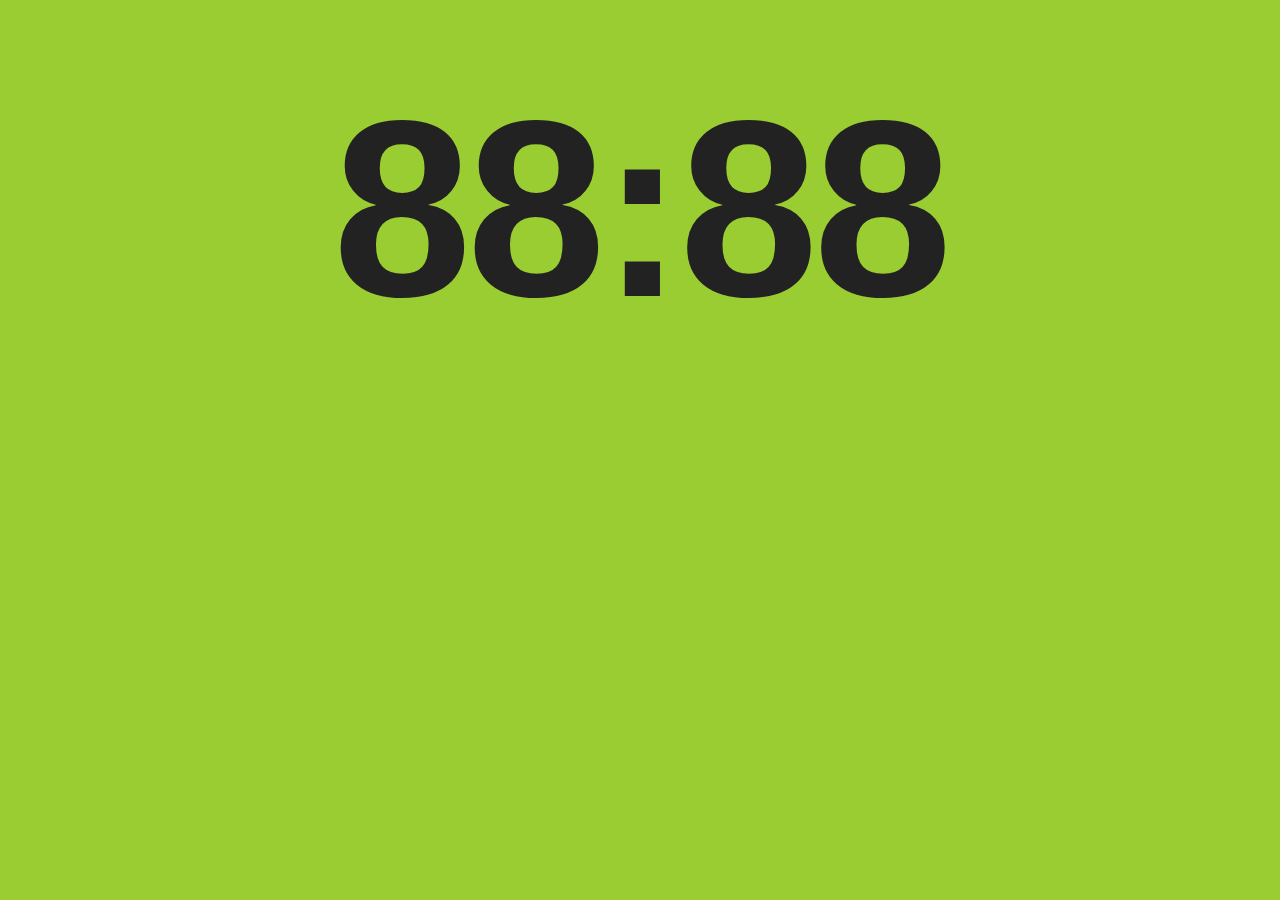
<file: hourglass/index.html>
<!DOCTYPE html>
<html lang="en">
<head>
    <meta charset="utf-8">
    <title>Hourglass</title>
    <meta name="description" content="A simple countdown system">
    <meta name="author" content="José Lopes de Oliveira Júnior">

    <meta name="viewport" content="width=device-width, initial-scale=1">

    <link rel="stylesheet" href="css/normalize.css">
    <link rel="stylesheet" href="css/skeleton.css">
    <link rel="stylesheet" href="css/hourglass.css">

    <link rel="icon" type="image/png" href="img/hourglass-16.png">
</head>
<body class="container">
    <section class="header">
        <h1 class="title" id="display">88:88</h1>
    </section>

    <!-- JavaScripts -->
    <script src="js/jquery-2.1.4.min.js"></script>
    <script src="js/hourglass.js"></script>
</body>
</html>
</file>
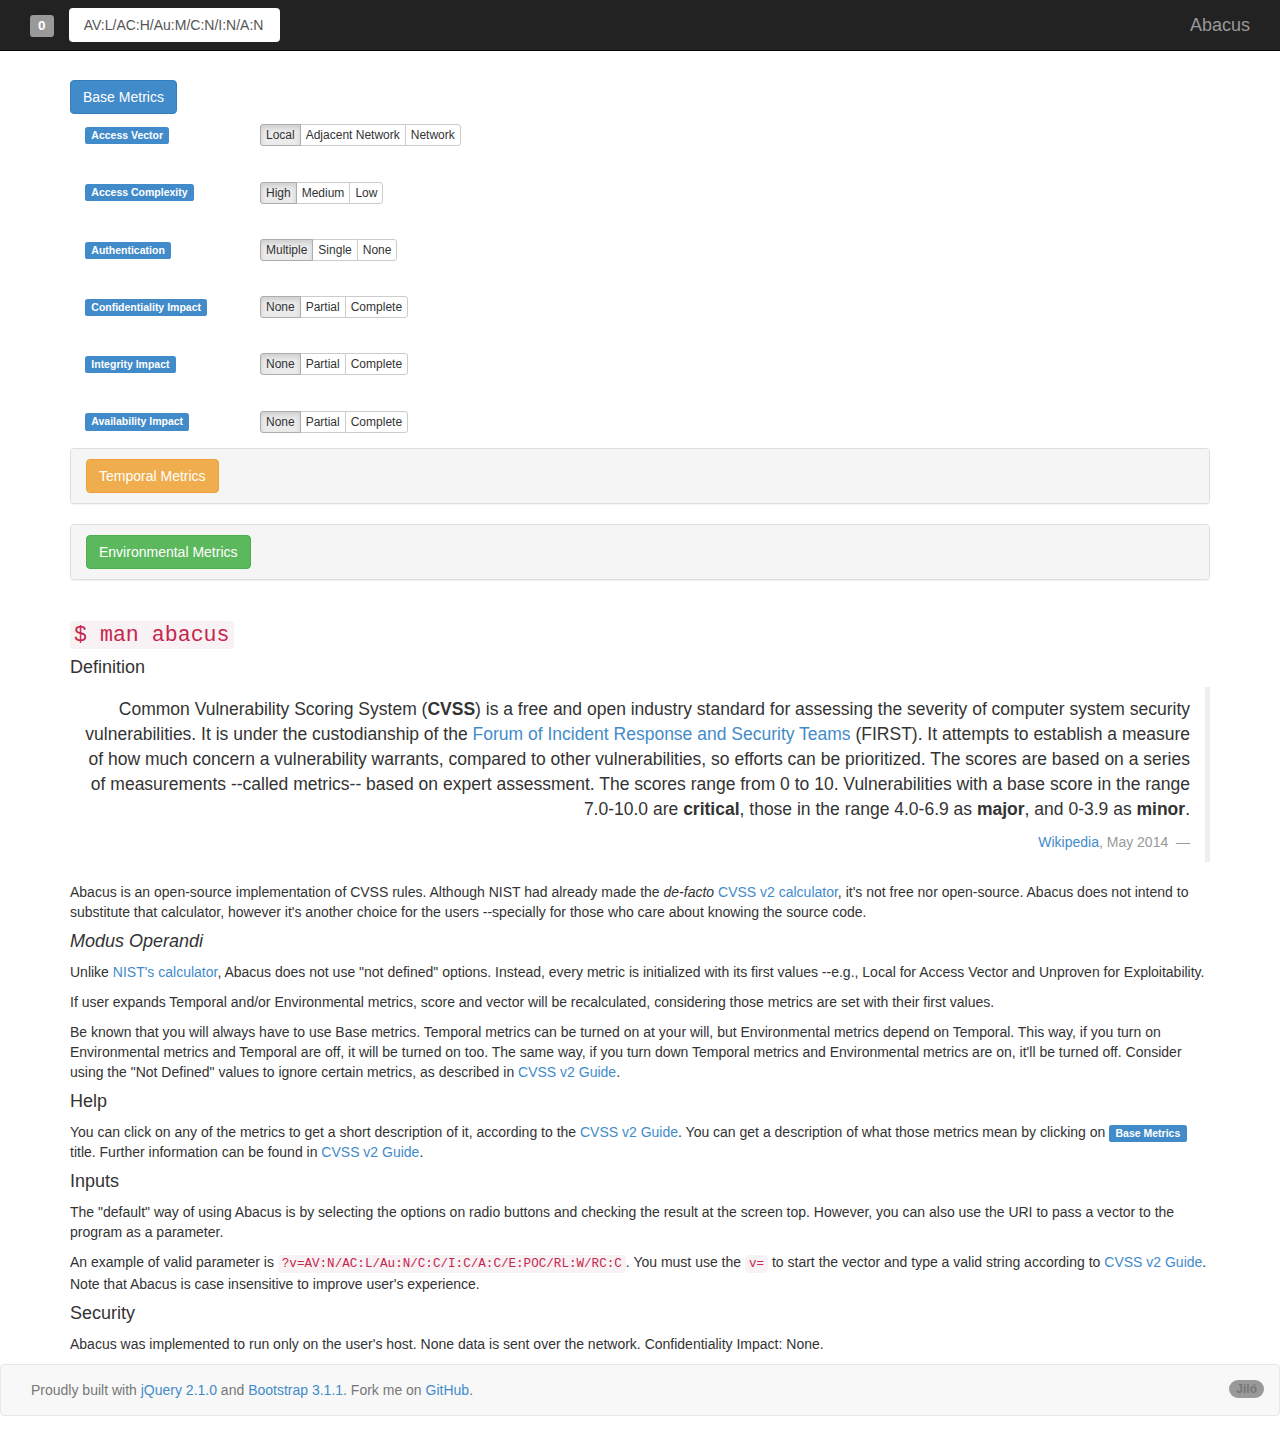
<file: abacus/cvss2.html>
<!doctype html>
<html lang="en">
<head>
    <meta charset="utf-8">
    <title>Abacus - The Open-Source CVSS Calculator</title>
    <meta name="viewport" content="width=device-width, initial-scale=1">
    <meta name="author" content="José Lopes de Oliveira Jr.">
    <meta name="description" content="Abacus - The Open-Source CVSS Calculator">
    <meta name="keywords" content="security, information, risk, incident, vulnerability, cvss">

    <link href="css/bootstrap.min.css" rel="stylesheet">
    <link rel="icon" href="img/abacus-logo-16x16.png">

    <!-- Analytics here -->
</head>
<body style="padding-top: 70px;">  <!-- fixed navbar requires addtional padding -->
    <nav class="navbar navbar-inverse navbar-fixed-top" role="navigation">
        <div class="container-fluid">
            <div class="navbar-header">
                <button type="button" class="navbar-toggle" data-toggle="collapse" data-target="#navbar-content">
                    <span class="sr-only">Toggle navigation</span>
                    <span class="icon-bar"></span>
                    <span class="icon-bar"></span>
                    <span class="icon-bar"></span>
                </button>
                <h4 class="navbar-text navbar-left"><label class="label label-default" id="score">0</label></h4>
            </div>

            <div class="collapse navbar-collapse" id="navbar-content">
                <input type="text" class="form-control input-group navbar-form navbar-left" id="vector" onClick="this.select();" value="AV:L/AC:H/Au:M/C:N/I:N/A:N">
                <a class="navbar-brand navbar-right" href="#">Abacus</a>
            </div>
        </div>
    </nav>

    <section class="container" id="base">
        <h4><span class="btn btn-primary" data-toggle="modal" data-target="#base-modal">Base Metrics</span></h4>
        <form class="form-group">
            <label for="base-av" class="col-sm-2 control-label"><span class="label label-primary" data-container="body" data-toggle="popover" data-placement="right" data-content="This metric reflects how the vulnerability is exploited.  The more remote an attacker can be to attack a host, the greater the vulnerability score." data-title="Access Vector" id="base-av">Access Vector</span></label>
            <div class="btn-group btn-group-xs" data-toggle="buttons">
                <label class="btn btn-default" data-toggle="tooltip" data-placement="bottom" title="Requires the attacker to have either physical access to the vulnerable system or a local (shell) account." id="rb-av-l">
                    <input type="radio" name="rb-av" value="r000">Local
                </label>
                <label class="btn btn-default" data-toggle="tooltip" data-placement="bottom" title="Requires the attacker to have access to either the broadcast or collision domain of the vulnerable software." id="rb-av-a">
                    <input type="radio" name="rb-av" value="r001">Adjacent Network
                </label>
                <label class="btn btn-default" data-toggle="tooltip" data-placement="bottom" title="The vulnerable software is bound to the network stack and the attacker does not require local network access or local access." id="rb-av-n">
                    <input type="radio" name="rb-av" value="r002">Network
                </label>
            </div>
        </form><br>

        <form class="form-group">
            <label for="base-ac" class="col-sm-2 control-label"><span class="label label-primary" data-container="body" data-toggle="popover" data-placement="right" data-content="This metric measures the complexity of the attack required to exploit the vulnerability once an attacker has gained access to the target system.  The lower the required complexity, the higher the vulnerability score." data-title="Access Complexity" id="base-ac">Access Complexity</span></label>
            <div class="btn-group btn-group-xs" data-toggle="buttons">
                <label class="btn btn-default" data-toggle="tooltip" data-placement="bottom" title="Specialized access conditions exist." id="rb-ac-h">
                    <input type="radio" name="rb-ac" value="r010">High
                </label>
                <label class="btn btn-default" data-toggle="tooltip" data-placement="bottom" title="The access conditions are somewhat specialized." id="rb-ac-m">
                    <input type="radio" name="rb-ac" value="r011">Medium
                </label>
                <label class="btn btn-default" data-toggle="tooltip" data-placement="bottom" title="Specialized access conditions or extenuating circumstances do not exist." id="rb-ac-l">
                    <input type="radio" name="rb-ac" value="r012">Low
                </label>
            </div>
        </form><br>

        <form class="form-group">
            <label for="base-au" class="col-sm-2 control-label"><span class="label label-primary" data-container="body" data-toggle="popover" data-placement="right" data-content="This metric measures the number of times an attacker must authenticate to a target in order to exploit a vulnerability. The fewer authentication instances that are required, the higher the vulnerability score." data-title="Authentication" id="base-au">Authentication</span></label>
            <div class="btn-group btn-group-xs" data-toggle="buttons">
                <label class="btn btn-default" data-toggle="tooltip" data-placement="bottom" title="Specialized access conditions or extenuating circumstances do not exist." id="rb-au-m">
                    <input type="radio" name="rb-au" value="r020">Multiple
                </label>
                <label class="btn btn-default" data-toggle="tooltip" data-placement="bottom" title="Requires an attacker to be logged into the system (such as at a command line or via a desktop session or web interface)." id="rb-au-s">
                    <input type="radio" name="rb-au" value="r021">Single
                </label>
                <label class="btn btn-default" data-toggle="tooltip" data-placement="bottom" title="Authentication is not required to exploit the vulnerability." id="rb-au-n">
                    <input type="radio" name="rb-au" value="r022">None
                </label>
            </div>
        </form><br>

        <form class="form-group">
            <label for="base-c" class="col-sm-2 control-label"><span class="label label-primary" data-container="body" data-toggle="popover" data-placement="right" data-content="This metric measures the impact on confidentiality of a successfully exploited vulnerability.  Increased confidentiality impact increases the vulnerability score." data-title="Confidentiality Impact" id="base-c">Confidentiality Impact</span></label>
            <div class="btn-group btn-group-xs" data-toggle="buttons">
                <label class="btn btn-default" data-toggle="tooltip" data-placement="bottom" title="There is no impact to the confidentiality of the system." id="rb-c-n">
                    <input type="radio" name="rb-c" value="r030">None
                </label>
                <label class="btn btn-default" data-toggle="tooltip" data-placement="bottom" title="There is considerable informational disclosure." id="rb-c-p">
                    <input type="radio" name="rb-c" value="r031">Partial
                </label>
                <label class="btn btn-default" data-toggle="tooltip" data-placement="bottom" title="There is total information disclosure, resulting in all system files being revealed." id="rb-c-c">
                    <input type="radio" name="rb-c" value="r032">Complete
                </label>
            </div>
        </form><br>

        <form class="form-group">
            <label for="base-i" class="col-sm-2 control-label"><span class="label label-primary" data-container="body" data-toggle="popover" data-placement="right" data-content="This metric measures the impact to integrity of a successfully exploited vulnerability.  Increased integrity impact increases the vulnerability score." data-title="Integrity Impact" id="base-i">Integrity Impact</span></label>
            <div class="btn-group btn-group-xs" data-toggle="buttons">
                <label class="btn btn-default" data-toggle="tooltip" data-placement="bottom" title="There is no impact to the integrity of the system." id="rb-i-n">
                    <input type="radio" name="rb-i" value="r040">None
                </label>
                <label class="btn btn-default" data-toggle="tooltip" data-placement="bottom" title="Modification of some system files or information is possible, but the attacker does not have control over what can be modified, or the scope of what the attacker can affect is limited." id="rb-i-p">
                    <input type="radio" name="rb-i" value="r041">Partial
                </label>
                <label class="btn btn-default" data-toggle="tooltip" data-placement="bottom" title="There is a total compromise of system integrity." id="rb-i-c">
                    <input type="radio" name="rb-i" value="r042">Complete
                </label>
            </div>
        </form><br>

        <form class="form-group">
            <label for="base-a" class="col-sm-2 control-label"><span class="label label-primary" data-container="body" data-toggle="popover" data-placement="right" data-content="This metric measures the impact to availability of a successfully exploited vulnerability. Increased availability impact increases the vulnerability score." data-title="Availability Impact" id="base-a">Availability Impact</span></label>
            <div class="btn-group btn-group-xs" data-toggle="buttons">
                <label class="btn btn-default" data-toggle="tooltip" data-placement="top" title="There is no impact to the availability of the system." id="rb-a-n">
                    <input type="radio" name="rb-a" value="r050">None
                </label>
                <label class="btn btn-default" data-toggle="tooltip" data-placement="top" title="There is reduced performance or interruptions in resource availability." id="rb-a-p">
                    <input type="radio" name="rb-a" value="r051">Partial
                </label>
                <label class="btn btn-default" data-toggle="tooltip" data-placement="top" title="There is a total shutdown of the affected resource." id="rb-a-c">
                    <input type="radio" name="rb-a" value="r052">Complete
                </label>
            </div>
        </form>

        <div class="modal fade" id="base-modal" tabindex="-1" role="dialog" aria-labelledby="base-modal-label" aria-hidden="true">
            <div class="modal-dialog">
                <div class="modal-content">
                    <div class="modal-header">
                        <button type="button" class="close" data-dismiss="modal" aria-hidden="true">&times;</button>
                        <h4 class="modal-title" id="base-modal-label">Metrics</h4>
                    </div>
                    <div class="modal-body">
                        <p>CVSS is composed of three metric groups: Base, Temporal, and Environmental, each consisting of a set of metrics.</p>
                        <h4><span class="label label-primary">Base Metrics</span></h4>
                        <p>The base metric group captures the characteristics of a vulnerability that are constant with time and across user environments. The Access Vector, Access Complexity, and Authentication metrics capture how the vulnerability is accessed and whether or not extra conditions are required to exploit it. The three impact metrics measure how a vulnerability, if exploited, will directly affect an IT asset, where the impacts are independently defined as the degree of loss of confidentiality, integrity, and availability. For example, a vulnerability could cause a partial loss of integrity and availability, but no loss of confidentiality.</p>

                        <h4><span class="label label-warning">Temporal Metrics</span></h4>
                        <p>The threat posed by a vulnerability may change over time. Three such factors that CVSS captures are: confirmation of the technical details of a vulnerability, the remediation status of the vulnerability, and the availability of exploit code or techniques. Since temporal metrics are optional they each include a metric value that has no effect on the score. This value is used when the user feels the particular metric does not apply and wishes to "skip over" it.</p>

                        <h4><span class="label label-success">Environmental Metrics</span></h4>
                        <p>Different environments can have an immense bearing on the risk that a vulnerability poses to an organization and its stakeholders. The CVSS environmental metric group captures the characteristics of a vulnerability that are associated with a user's IT environment. Since environmental metrics are optional they each include a metric value that has no effect on the score. This value is used when the user feels the particular metric does not apply and wishes to "skip over" it.</p>

                        <img class="img-responsive" src="img/cvss-metric-equations.jpg">
                        <p><small><em>This image is part of CVSS v2 Guide.</em></small></p>

                        <p>Read more at <a href="http://www.first.org/cvss/cvss-guide.html" target="_blank">CVSS v2 Complete Documentation</a>.</p>
                    </div>
                    <div class="modal-footer">
                        <button type="button" class="btn btn-default" data-dismiss="modal">Ok</button>
                    </div>
                </div>
            </div>
        </div>
    </section> <!-- Base Metrics -->

    <section class="container panel-group" id="temp">
        <div class="panel panel-default">
            <div class="panel-heading">
                <h4 class="panel-title">
                    <a data-toggle="collapse" data-parent="#temp" href="#temp-data" id="temp-title">
                        <span class="btn btn-warning">Temporal Metrics</span>
                    </a>
                </h4>
            </div>
            <div id="temp-data" class="panel-collapse collapse">
                <div class="panel-body">
                    <form class="form-group">
                        <label for="temp-e" class="col-sm-2 control-label"><span class="label label-warning" data-container="body" data-toggle="popover" data-placement="right" data-content="This metric measures the current state of exploit techniques or code availability.  The more easily a vulnerability can be exploited, the higher the vulnerability score." data-title="Exploitability" id="temp-e">Exploitability</span></label>
                        <div class="btn-group btn-group-xs" data-toggle="buttons">
                            <label class="btn btn-default" data-toggle="tooltip" data-placement="bottom" title="No exploit code is available, or an exploit is entirely theoretical." id="rt-e-u">
                                <input type="radio" name="rt-e" value="r100">Unproven
                            </label>
                            <label class="btn btn-default" data-toggle="tooltip" data-placement="bottom" title="Proof-of-concept exploit code or an attack demonstration that is not practical for most systems is available." id="rt-e-poc">
                                <input type="radio" name="rt-e" value="r101">Proof-of-Concept
                            </label>
                            <label class="btn btn-default" data-toggle="tooltip" data-placement="bottom" title="Functional exploit code is available." id="rt-e-f">
                                <input type="radio" name="rt-e" value="r102">Functional
                            </label>
                            <label class="btn btn-default" data-toggle="tooltip" data-placement="bottom" title="Either the vulnerability is exploitable by functional mobile autonomous code, or no exploit is required (manual trigger) and details are widely available." id="rt-e-h">
                                <input type="radio" name="rt-e" value="r103">High
                            </label>
                            <label class="btn btn-default" data-toggle="tooltip" data-placement="bottom" title="Assigning this value to the metric will not influence the score." id="rt-e-nd">
                                <input type="radio" name="rt-e" value="r104">Not Defined
                            </label>
                        </div>
                    </form><br>

                    <form class="form-group">
                        <label for="temp-rl" class="col-sm-2 control-label"><span class="label label-warning" data-container="body" data-toggle="popover" data-placement="right" data-content="The remediation level of a vulnerability is an important factor for prioritization.  The less official and permanent a fix, the higher the vulnerability score is." data-title="Remediation Level" id="temp-rl">Remediation Level</span></label>
                        <div class="btn-group btn-group-xs" data-toggle="buttons">
                            <label class="btn btn-default" data-toggle="tooltip" data-placement="bottom" title="A complete vendor solution is available." id="rt-rl-of">
                                <input type="radio" name="rt-rl" value="r110">Official Fix
                            </label>
                            <label class="btn btn-default" data-toggle="tooltip" data-placement="bottom" title="There is an official but temporary fix available." id="rt-rl-tf">
                                <input type="radio" name="rt-rl" value="r111">Temporary Fix
                            </label>
                            <label class="btn btn-default" data-toggle="tooltip" data-placement="bottom" title="There is an unofficial, non-vendor solution available." id="rt-rl-w">
                                <input type="radio" name="rt-rl" value="r112">Workaround
                            </label>
                            <label class="btn btn-default" data-toggle="tooltip" data-placement="bottom" title="There is either no solution available or it is impossible to apply." id="rt-rl-u">
                                <input type="radio" name="rt-rl" value="r113">Unavailable
                            </label>
                            <label class="btn btn-default" data-toggle="tooltip" data-placement="bottom" title="Assigning this value to the metric will not influence the score." id="rt-rl-nd">
                                <input type="radio" name="rt-rl" value="r114">Not Defined
                            </label>
                        </div>
                    </form><br>

                    <form class="form-group">
                        <label for="temp-rc" class="col-sm-2 control-label"><span class="label label-warning" data-container="body" data-toggle="popover" data-placement="right" data-content="This metric measures the degree of confidence in the existence of the vulnerability and the credibility of the known technical details.  The more a vulnerability is validated by the vendor or other reputable sources, the higher the score." data-title="Report Confidence" id="temp-rc">Report Confidence</span></label>
                        <div class="btn-group btn-group-xs" data-toggle="buttons">
                            <label class="btn btn-default" data-toggle="tooltip" data-placement="top" title="There is a single unconfirmed source or possibly multiple conflicting reports." id="rt-rc-uc">
                                <input type="radio" name="rt-rc" value="r120">Unconfirmed
                            </label>
                            <label class="btn btn-default" data-toggle="tooltip" data-placement="top" title="There are multiple non-official sources, possibly including independent security companies or research organizations." id="rt-rc-ur">
                                <input type="radio" name="rt-rc" value="r121">Uncorroborated
                            </label>
                            <label class="btn btn-default" data-toggle="tooltip" data-placement="top" title="The vulnerability has been acknowledged by the vendor or author of the affected technology. " id="rt-rc-c">
                                <input type="radio" name="rt-rc" value="r122">Confirmed
                            </label>
                            <label class="btn btn-default" data-toggle="tooltip" data-placement="top" title="Assigning this value to the metric will not influence the score." id="rt-rc-nd">
                                <input type="radio" name="rt-rc" value="r123">Not Defined
                            </label>
                        </div>
                    </form>
                </div>
            </div>  <!-- temp-data -->
        </div>
    </section>  <!-- Temporal Metrics -->

    <section class="container panel-group" id="envi">
        <div class="panel panel-default">
            <div class="panel-heading">
                <h4 class="panel-title">
                    <a data-toggle="collapse" data-parent="#envi" href="#envi-data" id="envi-title">
                        <span class="btn btn-success">Environmental Metrics</span>
                    </a>
                </h4>
            </div>
            <div id="envi-data" class="panel-collapse collapse">
                <div class="panel-body">
                    <form class="form-group">
                        <label for="envi-cdp" class="col-sm-2 control-label"><span class="label label-success" data-container="body" data-toggle="popover" data-placement="right" data-content="This metric measures the potential for loss of life or physical assets through damage or theft of property or equipment.  Naturally, the greater the damage potential, the higher the vulnerability score." data-title="Collateral Damage Potential" id="envi-cdp">Collateral Damage Potential</span></label>
                        <div class="btn-group btn-group-xs" data-toggle="buttons">
                            <label class="btn btn-default" data-toggle="tooltip" data-placement="bottom" title="There is no potential for loss of life, physical assets, productivity or revenue." id="re-cdp-n">
                                <input type="radio" name="re-cdp" value="r200">None
                            </label>
                            <label class="btn btn-default" data-toggle="tooltip" data-placement="bottom" title="May result in slight physical or property damage." id="re-cdp-l">
                                <input type="radio" name="re-cdp" value="r201">Low
                            </label>
                            <label class="btn btn-default" data-toggle="tooltip" data-placement="bottom" title="May result in moderate physical or property damage. " id="re-cdp-lm">
                                <input type="radio" name="re-cdp" value="r202">Low-Medium
                            </label>
                            <label class="btn btn-default" data-toggle="tooltip" data-placement="bottom" title="May result in significant physical or property damage or loss." id="re-cdp-mh">
                                <input type="radio" name="re-cdp" value="r203">Medium-High
                            </label>
                            <label class="btn btn-default" data-toggle="tooltip" data-placement="bottom" title="May result in catastrophic physical or property damage and loss." id="re-cdp-h">
                                <input type="radio" name="re-cdp" value="r204">High
                            </label>
                            <label class="btn btn-default" data-toggle="tooltip" data-placement="bottom" title="Assigning this value to the metric will not influence the score." id="re-cdp-nd">
                                <input type="radio" name="re-cdp" value="r205">Not Defined
                            </label>
                        </div>
                    </form><br>

                    <form class="form-group">
                        <label for="envi-td" class="col-sm-2 control-label"><span class="label label-success" data-container="body" data-toggle="popover" data-placement="right" data-content="This metric measures the proportion of vulnerable systems.  The greater the proportion of vulnerable systems, the higher the score." data-title="Target Distribution" id="envi-td">Target Distribution</span></label>
                        <div class="btn-group btn-group-xs" data-toggle="buttons">
                            <label class="btn btn-default" data-toggle="tooltip" data-placement="bottom" title="No target systems exist." id="re-td-n">
                                <input type="radio" name="re-td" value="r210">None
                            </label>
                            <label class="btn btn-default" data-toggle="tooltip" data-placement="bottom" title="Targets exist inside the environment, but on a small scale." id="re-td-l">
                                <input type="radio" name="re-td" value="r211">Low
                            </label>
                            <label class="btn btn-default" data-toggle="tooltip" data-placement="bottom" title="Targets exist inside the environment, but on a medium scale." id="re-td-m">
                                <input type="radio" name="re-td" value="r212">Medium
                            </label>
                            <label class="btn btn-default" data-toggle="tooltip" data-placement="bottom" title="Targets exist inside the environment on a considerable scale." id="re-td-h">
                                <input type="radio" name="re-td" value="r213">High
                            </label>
                            <label class="btn btn-default" data-toggle="tooltip" data-placement="bottom" title="Assigning this value to the metric will not influence the score." id="re-td-nd">
                                <input type="radio" name="re-td" value="r214">Not Defined
                            </label>
                        </div>
                    </form><br>

                    <form class="form-group">
                        <label for="envi-cr" class="col-sm-2 control-label"><span class="label label-success" data-container="body" data-toggle="popover" data-placement="right" data-content="This metric enables the analyst to customize the CVSS score depending on the importance of the affected IT asset to a user’s organization, measured in terms of confidentiality. The full effect on the environmental score is determined by the corresponding base impact metrics. That is, this metric modifies the environmental score by reweighting the (base) confidentiality impact metric. This metric will modify the score as much as plus or minus." data-title="Confidentiality Requirement" id="envi-cr">Confidentiality Requirement</span></label>
                        <div class="btn-group btn-group-xs" data-toggle="buttons">
                            <label class="btn btn-default" data-toggle="tooltip" data-placement="bottom" title="Loss of confidentiality is likely to have only a limited adverse effect on the organization or individuals associated with the organization." id="re-cr-l">
                                <input type="radio" name="re-cr" value="r220">Low
                            </label>
                            <label class="btn btn-default" data-toggle="tooltip" data-placement="bottom" title="Loss of confidentiality is likely to have a serious adverse effect on the organization or individuals associated with the organization." id="re-cr-m">
                                <input type="radio" name="re-cr" value="r221">Medium
                            </label>
                            <label class="btn btn-default" data-toggle="tooltip" data-placement="bottom" title="Loss of confidentiality is likely to have a catastrophic adverse effect on the organization or individuals associated with the organization." id="re-cr-h">
                                <input type="radio" name="re-cr" value="r222">High
                            </label>
                            <label class="btn btn-default" data-toggle="tooltip" data-placement="bottom" title="Assigning this value to the metric will not influence the score." id="re-cr-nd">
                                <input type="radio" name="re-cr" value="r223">Not Defined
                            </label>
                        </div>
                    </form><br>

                    <form class="form-group">
                        <label for="envi-ir" class="col-sm-2 control-label"><span class="label label-success" data-container="body" data-toggle="popover" data-placement="right" data-content="This metric enables the analyst to customize the CVSS score depending on the importance of the affected IT asset to a user’s organization, measured in terms of integrity.  The full effect on the environmental score is determined by the corresponding base impact metrics.  That is, this metric modifies the environmental score by reweighting the (base) integrity impact metric.  This metric will modify the score as much as plus or minus." data-title="Integrity Requirement" id="envi-ir">Integrity Requirement</span></label>
                        <div class="btn-group btn-group-xs" data-toggle="buttons">
                            <label class="btn btn-default" data-toggle="tooltip" data-placement="bottom" title="Loss of integrity is likely to have only a limited adverse effect on the organization or individuals associated with the organization." id="re-ir-l">
                                <input type="radio" name="re-ir" value="r230">Low
                            </label>
                            <label class="btn btn-default" data-toggle="tooltip" data-placement="bottom" title="Loss of integrity is likely to have a serious adverse effect on the organization or individuals associated with the organization." id="re-ir-m">
                                <input type="radio" name="re-ir" value="r231">Medium
                            </label>
                            <label class="btn btn-default" data-toggle="tooltip" data-placement="bottom" title="Loss of integrity is likely to have a catastrophic adverse effect on the organization or individuals associated with the organization" id="re-ir-h">
                                <input type="radio" name="re-ir" value="r232">High
                            </label>
                            <label class="btn btn-default" data-toggle="tooltip" data-placement="bottom" title="Assigning this value to the metric will not influence the score." id="re-ir-nd">
                                <input type="radio" name="re-ir" value="r233">Not Defined
                            </label>
                        </div>
                    </form><br>

                    <form class="form-group">
                        <label for="envi-ar" class="col-sm-2 control-label"><span class="label label-success" data-container="body" data-toggle="popover" data-placement="right" data-content="This metric enables the analyst to customize the CVSS score depending on the importance of the affected IT asset to a user’s organization, measured in terms of availability.  The full effect on the environmental score is determined by the corresponding base impact metrics.  That is, this metric modifies the environmental score by reweighting the (base) availability impact metric.  This metric will modify the score as much as plus or minus." data-title="Availability Requirement" id="envi-ar">Availability Requirement</span></label>
                        <div class="btn-group btn-group-xs" data-toggle="buttons">
                            <label class="btn btn-default" data-toggle="tooltip" data-placement="top" title="Loss of availability is likely to have only a limited adverse effect on the organization or individuals associated with the organization." id="re-ar-l">
                                <input type="radio" name="re-ar" value="r240">Low
                            </label>
                            <label class="btn btn-default" data-toggle="tooltip" data-placement="top" title="Loss of availability is likely to have a serious adverse effect on the organization or individuals associated with the organization." id="re-ar-m">
                                <input type="radio" name="re-ar" value="r241">Medium
                            </label>
                            <label class="btn btn-default" data-toggle="tooltip" data-placement="top" title="Loss of availability is likely to have a catastrophic adverse effect on the organization or individuals associated with the organization." id="re-ar-h">
                                <input type="radio" name="re-ar" value="r242">High
                            </label>
                            <label class="btn btn-default" data-toggle="tooltip" data-placement="top" title="Assigning this value to the metric will not influence the score." id="re-ar-nd">
                                <input type="radio" name="re-ar" value="r243">Not Defined
                            </label>
                        </div>
                    </form>
                </div>
            </div>
        </div>
    </section>  <!-- Environmental Metrics -->

    <section class="container" id="info">
        <h3><code>$ man abacus</code></h3>
        <h4>Definition</h4>
        <blockquote class="blockquote-reverse">
                <p>Common Vulnerability Scoring System (<strong>CVSS</strong>) is a free and open industry standard for assessing the severity of computer system security vulnerabilities.  It is under the custodianship of the <a href="http://www.first.org/" target="_blank">Forum of Incident Response and Security Teams</a> (FIRST).  It attempts to establish a measure of how much concern a vulnerability warrants, compared to other vulnerabilities, so efforts can be prioritized.  The scores are based on a series of measurements --called metrics-- based on expert assessment.  The scores range from 0 to 10. Vulnerabilities with a base score in the range 7.0-10.0 are <strong>critical</strong>, those in the range 4.0-6.9 as <strong>major</strong>, and 0-3.9 as <strong>minor</strong>.</p>
                <footer><a href="http://en.wikipedia.org/wiki/CVSS" target="_blank">Wikipedia</a>, May 2014
        </blockquote>

        <p>Abacus is an open-source implementation of CVSS rules.  Although NIST had already made the <em>de-facto</em> <a href="http://nvd.nist.gov/cvss.cfm?calculator&version=2" target="_blank">CVSS v2 calculator</a>, it's not free nor open-source.  Abacus does not intend to substitute that calculator, however it's another choice for the users --specially for those who care about knowing the source code.</p>

        <h4><em>Modus Operandi</em></h4>
        <p>Unlike <a href="http://nvd.nist.gov/cvss.cfm?calculator&version=2" target="_blank">NIST's calculator</a>, Abacus does not use "not defined" options.  Instead, every metric is initialized with its first values --e.g., Local for Access Vector and Unproven for Exploitability.</p>

        <p>If user expands Temporal and/or Environmental metrics, score and vector will be recalculated, considering those metrics are set with their first values.</p>
        <p>Be known that you will always have to use Base metrics.  Temporal metrics can be turned on at your will, but Environmental metrics depend on Temporal.  This way, if you turn on Environmental metrics and Temporal are off, it will be turned on too.  The same way, if you turn down Temporal metrics and Environmental metrics are on, it'll be turned off.  Consider using the "Not Defined" values to ignore certain metrics, as described in <a href="http://www.first.org/cvss/cvss-guide.html" target="_blank">CVSS v2 Guide</a>.</p>

        <h4>Help</h4>
        <p>You can click on any of the metrics to get a short description of it, according to the <a href="http://www.first.org/cvss/cvss-guide.html" target="_blank">CVSS v2 Guide</a>.  You can get a description of what those metrics mean by clicking on <span class="label label-primary">Base Metrics</span> title.  Further information can be found in <a href="http://www.first.org/cvss/cvss-guide.html" target="_blank">CVSS v2 Guide</a>.</p>

        <h4>Inputs</h4>
        <p>The "default" way of using Abacus is by selecting the options on radio buttons and checking the result at the screen top.  However, you can also use the URI to pass a vector to the program as a parameter.</p>
        
        <p>An example of valid parameter is <code>?v=AV:N/AC:L/Au:N/C:C/I:C/A:C/E:POC/RL:W/RC:C</code>.  You must use the <code>v=</code> to start the vector and type a valid string according to <a href="http://www.first.org/cvss/cvss-guide.html" target="_blank">CVSS v2 Guide</a>.  Note that Abacus is case insensitive to improve user's experience.</p>

        <h4>Security</h4>
        <p>Abacus was implemented to run only on the user's host.  None data is sent over the network.  Confidentiality Impact: None.</p>
    </section>

    <!-- <section id="comments">
    </section> -->

    <footer class="navbar navbar-default navbar-static-bottom">
        <div class="container-fluid">
            <p class="navbar-text">Proudly built with <a href="http://jquery.com" target="_blank">jQuery 2.1.0</a> and <a href="http://getbootstrap.com" target="_blank">Bootstrap 3.1.1</a>.  Fork me on <a href="https://github.com/forkd/abacus" target="_blank">GitHub</a>.</p>
            <a class="navbar-right navbar-text badge" href="http://jilo.cc">Jiló</a>
        </div>
    </footer>

    <!-- Javascripts -->
    <script src="js/jquery-2.1.0.min.js"></script>
    <script src="js/bootstrap.min.js"></script>
    <script src="js/cvss2.js"></script>
</body>
</html>
</file>
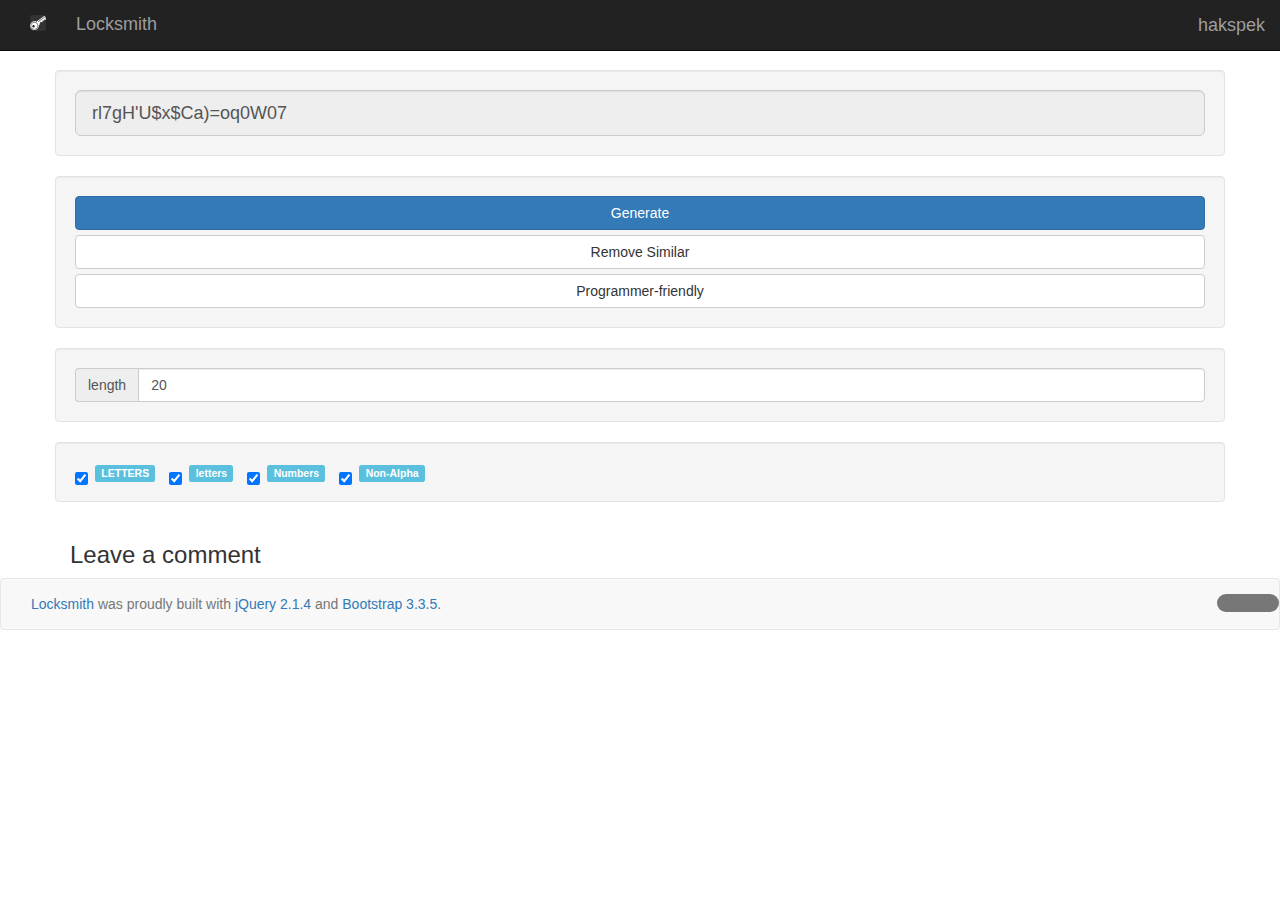
<file: locksmith/locksmith.html>
<html>
<head>
    <meta charset="utf-8">
    <title>Locksmith - Open Source Password Generator</title>
    <meta name="viewport" content="width=device-width, initial-scale=1">
    <meta name="author" content="José Lopes de Oliveira Jr.">
    <meta name="description" content="Locksmith - Open Source Password Generator">
    <meta name="keywords" content="information security, password, passwd, generator">

    <link href="css/bootstrap.min.css" rel="stylesheet">
    <link rel="icon" href="img/locksmith-logo-16.png">

    <!-- Analytics here -->
</head>

<body style="padding-top: 70px;"> <!-- for fixed navbar on smaller screens -->
    <nav class="navbar navbar-inverse navbar-fixed-top" role="navigation">
        <div class="container-fluid">
            <div class="navbar-header">
                <button type="button" class="navbar-toggle" data-toggle="collapse" data-target="#navbar-content">
                    <span class="sr-only">Toggle navigation</span>
                    <span class="icon-bar"></span>
                    <span class="icon-bar"></span>
                    <span class="icon-bar"></span>
                </button>
                <img class="navbar-text navbar-left" src="img/locksmith-logo.svg" width="16px">
            </div>

            <div class="collapse navbar-collapse" id="navbar-content">
                <h4 class="navbar-text navbar-left">Locksmith</h4>
                <a class="navbar-brand navbar-right" href="http://hakspek.blogspot.com">hakspek</a>
            </div>
        </div>
    </nav>

    <section class="container well center-block">  <!-- OUTPUT PASSWORD -->
        <input type="text" id="txt_output" class="form-control input-lg" readonly>
    </section>

    <section class="container well center-block">  <!-- BUTTONS -->
        <button type="button" id="btn_gen" class="btn btn-primary btn-block">Generate</button>
        <button type="button" id="btn_similar" class="btn btn-default btn-block">Remove Similar</button>
        <button type="button" id="btn_program" class="btn btn-default btn-block">Programmer-friendly</button>
    </section>

    <section class="container well center-block">  <!--PASSWORD LENGTH -->
        <div class="input-group">
            <span class="input-group-addon">length</span>
            <input type="text" id="txt_length" placeholder="set length here" value="20" class="form-control">
        </div>
    </section>

    <section class="container well center-block">  <!--CHECKBOXES -->  
        <label class="checkbox-inline"><input type="checkbox" id="chk_upper" value="upper" checked><span class="label label-info">LETTERS</span></label>
        <label class="checkbox-inline"><input type="checkbox" id="chk_lower" value="lower" checked><span class="label label-info">letters</span></label>
        <label class="checkbox-inline"><input type="checkbox" id="chk_numbers" value="numbers" checked><span class="label label-info">Numbers</span></label>
        <label class="checkbox-inline"><input type="checkbox" id="chk_nalpha" value="nalpha" checked><span class="label label-info">Non-Alpha</span></label>
    </section>

    <section class="container">  <!-- COMMENTS -->
        <h3>Leave a comment</h3>
        <!-- paste the code here -->
    </section>

    <footer class="navbar navbar-default navbar-static-bottom">
        <div class="container-fluid">
            <p class="navbar-text"><a href="https://github.com/forkd/locksmith" target="_blank" alt="an open source password generator">Locksmith</a> was proudly built with <a href="https://jquery.com" target="_blank">jQuery 2.1.4</a> and <a href="http://getbootstrap.com" target="_blank">Bootstrap 3.3.5</a>.</p>
            <a class="navbar-right navbar-text badge" href="http://hakspek.blogspot.com">hakspek</a>
        </div>
    </footer>

    <!-- JavaScripts -->
    <script src="js/jquery-2.1.4.min.js"></script>
    <script src="js/bootstrap.min.js"></script>
    <script src="js/engine.js"></script>
</body>
</html>
</file>
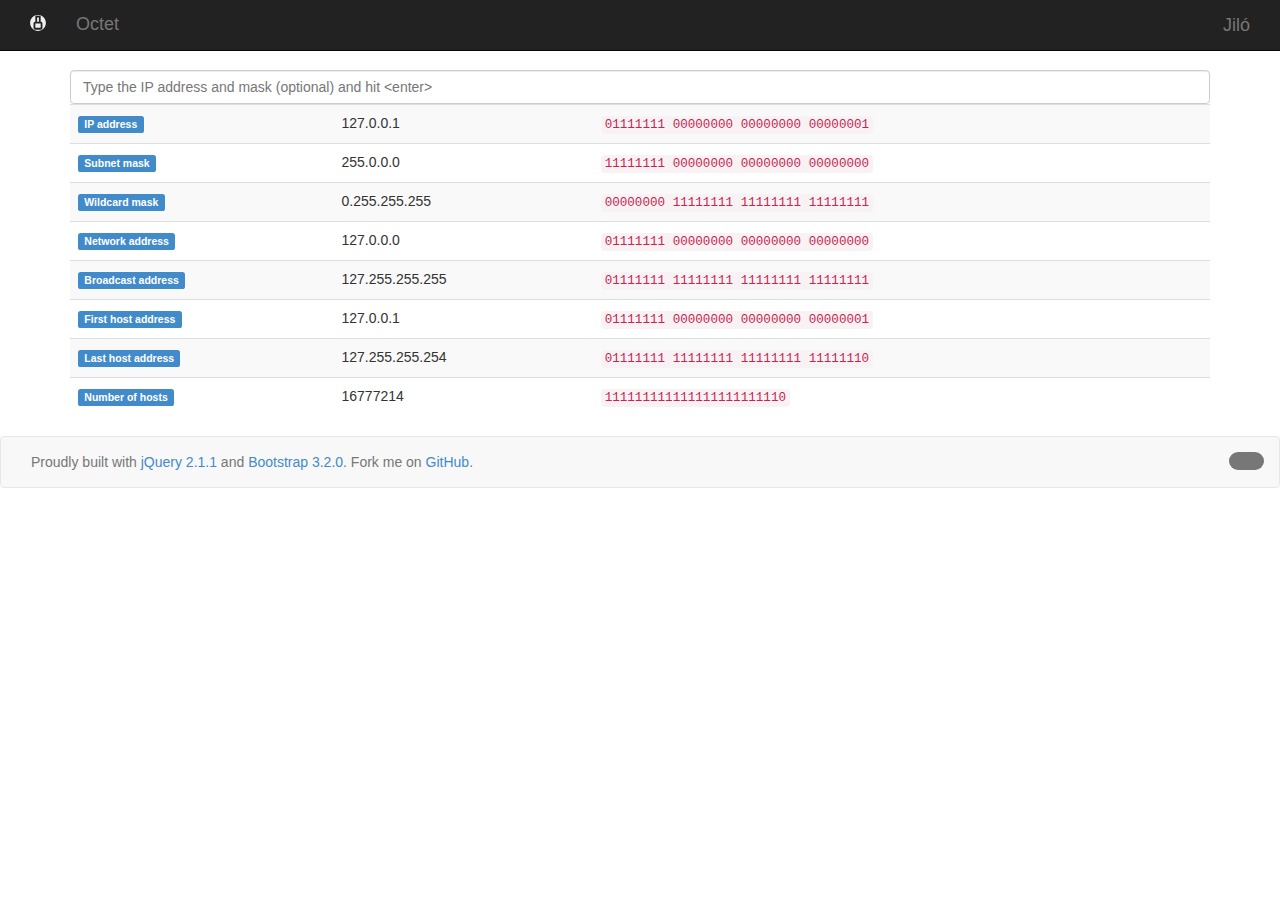
<file: octet/octet4.html>
<!doctype html>
<html>
<head>
    <meta charset="utf-8">
    <title>Octet - Another IP Calculator</title>
    <meta name="viewport" content="width=device-width, initial-scale=1">
    <meta name="author" content="José Lopes de Oliveira Jr.">
    <meta name="description" content="Octet - Another IP Calculator">
    <meta name="keywords" content="computer networks, ip, networking, ip calculator, cidr">

    <link href="css/bootstrap.min.css" rel="stylesheet">
    <link rel="icon" href="img/octet-logo-16.png">

    <!-- Analytics here -->
</head>

<body style="padding-top: 70px;">  <!-- for fixed navbar -->
    <nav class="navbar navbar-inverse navbar-fixed-top" role="navigation">
        <div class="container-fluid">
            <div class="navbar-header">
                <button type="button" class="navbar-toggle" data-toggle="collapse" data-target="#navbar-content">
                    <span class="sr-only">Toggle navigation</span>
                    <span class="icon-bar"></span>
                    <span class="icon-bar"></span>
                    <span class="icon-bar"></span>
                </button>
                <img class="navbar-text navbar-left" src="img/octet-logo.svg" width="16px">
            </div>

            <div class="collapse navbar-collapse" id="navbar-content">
                <h4 class="navbar-text navbar-left">Octet</h4>
                <a class="navbar-brand navbar-right" href="http://jilo.cc">Jiló</a>
            </div>
        </div>
    </nav>

    <section class="container">
        <div>
            <input type="text" class="form-control input-group" id="input-ipmask" placeholder="Type the IP address and mask (optional) and hit <enter>">
        </div>

        <div class="table-responsive">
        <table class="table table-striped">
            <tr>
                <th class="text-nowrap"><span id="span-0" class="label label-primary">IP address</span></th>
                <td><span id="octet-0">127.0.0.1</span></td>
                <td><code id="octet-0-bin">01111111 00000000 00000000 00000001</code></td>
            </tr>
            <tr>
                <th class="text-nowrap"><span id="span-1" class="label label-primary">Subnet mask</span></th>
                <td><span id="octet-1">255.0.0.0</span></td>
                <td><code id="octet-1-bin">11111111 00000000 00000000 00000000</code></td>
            </tr>
            <tr>
                <th class="text-nowrap"><span id="span-2" class="label label-primary">Wildcard mask</span></th>
                <td><span id="octet-2">0.255.255.255</span></td>
                <td><code id="octet-2-bin">00000000 11111111 11111111 11111111</code></td>
            </tr>
            <tr>
                <th class="text-nowrap"><span id="span-3" class="label label-primary">Network address</span></th>
                <td><span id="octet-3">127.0.0.0</span></td>
                <td><code id="octet-3-bin">01111111 00000000 00000000 00000000</code></td>
            </tr>
            <tr>
                <th class="text-nowrap"><span id="span-4" class="label label-primary">Broadcast address</span></th>
                <td><span id="octet-4">127.255.255.255</span></td>
                <td><code id="octet-4-bin">01111111 11111111 11111111 11111111</code></td>
            </tr>
            <tr>
                <th class="text-nowrap"><span id="span-5" class="label label-primary">First host address</span></th>
                <td><span id="octet-5">127.0.0.1</span></td>
                <td><code id="octet-5-bin">01111111 00000000 00000000 00000001</code></td>
            </tr>
            <tr>
                <th class="text-nowrap"><span id="span-6" class="label label-primary">Last host address</span></th>
                <td><span id="octet-6">127.255.255.254</span></td>
                <td><code id="octet-6-bin">01111111 11111111 11111111 11111110</code></td>
            </tr>
            <tr>
                <th class="text-nowrap"><span id="span-7" class="label label-primary">Number of hosts</span></th>
                <td><span id="octet-7">16777214</span></td>
                <td><code id="octet-7-bin">111111111111111111111110</code></td>
            </tr>
        </table>
        </div>
    </section>

    <!--COMMENTS>
    <section id="comments" class="container>
    <h3>Leave a comment</h3>
    </section>
    -->

    <footer class="navbar navbar-default navbar-static-bottom">
        <div class="container-fluid">
            <p class="navbar-text">Proudly built with <a href="http://jquery.com" target="_blank">jQuery 2.1.1</a> and <a href="http://getbootstrap.com" target="_blank">Bootstrap 3.2.0</a>.  Fork me on <a href="https://github.com/forkd/octet" target="_blank">GitHub</a>.</p>
            <a class="navbar-right navbar-text badge" href="http://b.jilo.cc">Jiló</a>
        </div>
    </footer>

    <!-- JavaScripts -->
    <script src="js/jquery-2.1.1.min.js"></script>
    <script src="js/bootstrap.min.js"></script>
    <script src="js/ipv4-calc.js"></script>
</body>
</html>
</file>
<file: hourglass/css/skeleton.css>
/*
* Skeleton V2.0.4
* Copyright 2014, Dave Gamache
* www.getskeleton.com
* Free to use under the MIT license.
* http://www.opensource.org/licenses/mit-license.php
* 12/29/2014
*/


/* Table of contents
––––––––––––––––––––––––––––––––––––––––––––––––––
- Grid
- Base Styles
- Typography
- Links
- Buttons
- Forms
- Lists
- Code
- Tables
- Spacing
- Utilities
- Clearing
- Media Queries
*/


/* Grid
–––––––––––––––––––––––––––––––––––––––––––––––––– */
.container {
  position: relative;
  width: 100%;
  max-width: 960px;
  margin: 0 auto;
  padding: 0 20px;
  box-sizing: border-box; }
.column,
.columns {
  width: 100%;
  float: left;
  box-sizing: border-box; }

/* For devices larger than 400px */
@media (min-width: 400px) {
  .container {
    width: 85%;
    padding: 0; }
}

/* For devices larger than 550px */
@media (min-width: 550px) {
  .container {
    width: 80%; }
  .column,
  .columns {
    margin-left: 4%; }
  .column:first-child,
  .columns:first-child {
    margin-left: 0; }

  .one.column,
  .one.columns                    { width: 4.66666666667%; }
  .two.columns                    { width: 13.3333333333%; }
  .three.columns                  { width: 22%;            }
  .four.columns                   { width: 30.6666666667%; }
  .five.columns                   { width: 39.3333333333%; }
  .six.columns                    { width: 48%;            }
  .seven.columns                  { width: 56.6666666667%; }
  .eight.columns                  { width: 65.3333333333%; }
  .nine.columns                   { width: 74.0%;          }
  .ten.columns                    { width: 82.6666666667%; }
  .eleven.columns                 { width: 91.3333333333%; }
  .twelve.columns                 { width: 100%; margin-left: 0; }

  .one-third.column               { width: 30.6666666667%; }
  .two-thirds.column              { width: 65.3333333333%; }

  .one-half.column                { width: 48%; }

  /* Offsets */
  .offset-by-one.column,
  .offset-by-one.columns          { margin-left: 8.66666666667%; }
  .offset-by-two.column,
  .offset-by-two.columns          { margin-left: 17.3333333333%; }
  .offset-by-three.column,
  .offset-by-three.columns        { margin-left: 26%;            }
  .offset-by-four.column,
  .offset-by-four.columns         { margin-left: 34.6666666667%; }
  .offset-by-five.column,
  .offset-by-five.columns         { margin-left: 43.3333333333%; }
  .offset-by-six.column,
  .offset-by-six.columns          { margin-left: 52%;            }
  .offset-by-seven.column,
  .offset-by-seven.columns        { margin-left: 60.6666666667%; }
  .offset-by-eight.column,
  .offset-by-eight.columns        { margin-left: 69.3333333333%; }
  .offset-by-nine.column,
  .offset-by-nine.columns         { margin-left: 78.0%;          }
  .offset-by-ten.column,
  .offset-by-ten.columns          { margin-left: 86.6666666667%; }
  .offset-by-eleven.column,
  .offset-by-eleven.columns       { margin-left: 95.3333333333%; }

  .offset-by-one-third.column,
  .offset-by-one-third.columns    { margin-left: 34.6666666667%; }
  .offset-by-two-thirds.column,
  .offset-by-two-thirds.columns   { margin-left: 69.3333333333%; }

  .offset-by-one-half.column,
  .offset-by-one-half.columns     { margin-left: 52%; }

}


/* Base Styles
–––––––––––––––––––––––––––––––––––––––––––––––––– */
/* NOTE
html is set to 62.5% so that all the REM measurements throughout Skeleton
are based on 10px sizing. So basically 1.5rem = 15px :) */
html {
  font-size: 62.5%; }
body {
  font-size: 1.5em; /* currently ems cause chrome bug misinterpreting rems on body element */
  line-height: 1.6;
  font-weight: 400;
  font-family: "Raleway", "HelveticaNeue", "Helvetica Neue", Helvetica, Arial, sans-serif;
  color: #222; }


/* Typography
–––––––––––––––––––––––––––––––––––––––––––––––––– */
h1, h2, h3, h4, h5, h6 {
  margin-top: 0;
  margin-bottom: 2rem;
  font-weight: 300; }
h1 { font-size: 4.0rem; line-height: 1.2;  letter-spacing: -.1rem;}
h2 { font-size: 3.6rem; line-height: 1.25; letter-spacing: -.1rem; }
h3 { font-size: 3.0rem; line-height: 1.3;  letter-spacing: -.1rem; }
h4 { font-size: 2.4rem; line-height: 1.35; letter-spacing: -.08rem; }
h5 { font-size: 1.8rem; line-height: 1.5;  letter-spacing: -.05rem; }
h6 { font-size: 1.5rem; line-height: 1.6;  letter-spacing: 0; }

/* Larger than phablet */
@media (min-width: 550px) {
  h1 { font-size: 5.0rem; }
  h2 { font-size: 4.2rem; }
  h3 { font-size: 3.6rem; }
  h4 { font-size: 3.0rem; }
  h5 { font-size: 2.4rem; }
  h6 { font-size: 1.5rem; }
}

p {
  margin-top: 0; }


/* Links
–––––––––––––––––––––––––––––––––––––––––––––––––– */
a {
  color: #1EAEDB; }
a:hover {
  color: #0FA0CE; }


/* Buttons
–––––––––––––––––––––––––––––––––––––––––––––––––– */
.button,
button,
input[type="submit"],
input[type="reset"],
input[type="button"] {
  display: inline-block;
  height: 38px;
  padding: 0 30px;
  color: #555;
  text-align: center;
  font-size: 11px;
  font-weight: 600;
  line-height: 38px;
  letter-spacing: .1rem;
  text-transform: uppercase;
  text-decoration: none;
  white-space: nowrap;
  background-color: transparent;
  border-radius: 4px;
  border: 1px solid #bbb;
  cursor: pointer;
  box-sizing: border-box; }
.button:hover,
button:hover,
input[type="submit"]:hover,
input[type="reset"]:hover,
input[type="button"]:hover,
.button:focus,
button:focus,
input[type="submit"]:focus,
input[type="reset"]:focus,
input[type="button"]:focus {
  color: #333;
  border-color: #888;
  outline: 0; }
.button.button-primary,
button.button-primary,
input[type="submit"].button-primary,
input[type="reset"].button-primary,
input[type="button"].button-primary {
  color: #FFF;
  background-color: #33C3F0;
  border-color: #33C3F0; }
.button.button-primary:hover,
button.button-primary:hover,
input[type="submit"].button-primary:hover,
input[type="reset"].button-primary:hover,
input[type="button"].button-primary:hover,
.button.button-primary:focus,
button.button-primary:focus,
input[type="submit"].button-primary:focus,
input[type="reset"].button-primary:focus,
input[type="button"].button-primary:focus {
  color: #FFF;
  background-color: #1EAEDB;
  border-color: #1EAEDB; }


/* Forms
–––––––––––––––––––––––––––––––––––––––––––––––––– */
input[type="email"],
input[type="number"],
input[type="search"],
input[type="text"],
input[type="tel"],
input[type="url"],
input[type="password"],
textarea,
select {
  height: 38px;
  padding: 6px 10px; /* The 6px vertically centers text on FF, ignored by Webkit */
  background-color: #fff;
  border: 1px solid #D1D1D1;
  border-radius: 4px;
  box-shadow: none;
  box-sizing: border-box; }
/* Removes awkward default styles on some inputs for iOS */
input[type="email"],
input[type="number"],
input[type="search"],
input[type="text"],
input[type="tel"],
input[type="url"],
input[type="password"],
textarea {
  -webkit-appearance: none;
     -moz-appearance: none;
          appearance: none; }
textarea {
  min-height: 65px;
  padding-top: 6px;
  padding-bottom: 6px; }
input[type="email"]:focus,
input[type="number"]:focus,
input[type="search"]:focus,
input[type="text"]:focus,
input[type="tel"]:focus,
input[type="url"]:focus,
input[type="password"]:focus,
textarea:focus,
select:focus {
  border: 1px solid #33C3F0;
  outline: 0; }
label,
legend {
  display: block;
  margin-bottom: .5rem;
  font-weight: 600; }
fieldset {
  padding: 0;
  border-width: 0; }
input[type="checkbox"],
input[type="radio"] {
  display: inline; }
label > .label-body {
  display: inline-block;
  margin-left: .5rem;
  font-weight: normal; }


/* Lists
–––––––––––––––––––––––––––––––––––––––––––––––––– */
ul {
  list-style: circle inside; }
ol {
  list-style: decimal inside; }
ol, ul {
  padding-left: 0;
  margin-top: 0; }
ul ul,
ul ol,
ol ol,
ol ul {
  margin: 1.5rem 0 1.5rem 3rem;
  font-size: 90%; }
li {
  margin-bottom: 1rem; }


/* Code
–––––––––––––––––––––––––––––––––––––––––––––––––– */
code {
  padding: .2rem .5rem;
  margin: 0 .2rem;
  font-size: 90%;
  white-space: nowrap;
  background: #F1F1F1;
  border: 1px solid #E1E1E1;
  border-radius: 4px; }
pre > code {
  display: block;
  padding: 1rem 1.5rem;
  white-space: pre; }


/* Tables
–––––––––––––––––––––––––––––––––––––––––––––––––– */
th,
td {
  padding: 12px 15px;
  text-align: left;
  border-bottom: 1px solid #E1E1E1; }
th:first-child,
td:first-child {
  padding-left: 0; }
th:last-child,
td:last-child {
  padding-right: 0; }


/* Spacing
–––––––––––––––––––––––––––––––––––––––––––––––––– */
button,
.button {
  margin-bottom: 1rem; }
input,
textarea,
select,
fieldset {
  margin-bottom: 1.5rem; }
pre,
blockquote,
dl,
figure,
table,
p,
ul,
ol,
form {
  margin-bottom: 2.5rem; }


/* Utilities
–––––––––––––––––––––––––––––––––––––––––––––––––– */
.u-full-width {
  width: 100%;
  box-sizing: border-box; }
.u-max-full-width {
  max-width: 100%;
  box-sizing: border-box; }
.u-pull-right {
  float: right; }
.u-pull-left {
  float: left; }


/* Misc
–––––––––––––––––––––––––––––––––––––––––––––––––– */
hr {
  margin-top: 3rem;
  margin-bottom: 3.5rem;
  border-width: 0;
  border-top: 1px solid #E1E1E1; }


/* Clearing
–––––––––––––––––––––––––––––––––––––––––––––––––– */

/* Self Clearing Goodness */
.container:after,
.row:after,
.u-cf {
  content: "";
  display: table;
  clear: both; }


/* Media Queries
–––––––––––––––––––––––––––––––––––––––––––––––––– */
/*
Note: The best way to structure the use of media queries is to create the queries
near the relevant code. For example, if you wanted to change the styles for buttons
on small devices, paste the mobile query code up in the buttons section and style it
there.
*/


/* Larger than mobile */
@media (min-width: 400px) {}

/* Larger than phablet (also point when grid becomes active) */
@media (min-width: 550px) {}

/* Larger than tablet */
@media (min-width: 750px) {}

/* Larger than desktop */
@media (min-width: 1000px) {}

/* Larger than Desktop HD */
@media (min-width: 1200px) {}
</file>
<file: hourglass/css/hourglass.css>
h1{
    font-size: 15rem;
    font-weight: bold;
    letter-spacing: -.5rem;
}

@media (min-width: 550px){
    h1{font-size: 25rem;}
}

body{
    background-color: yellowgreen;
}

.header{
    margin-top: 6rem;
    text-align: center;
}
</file>
